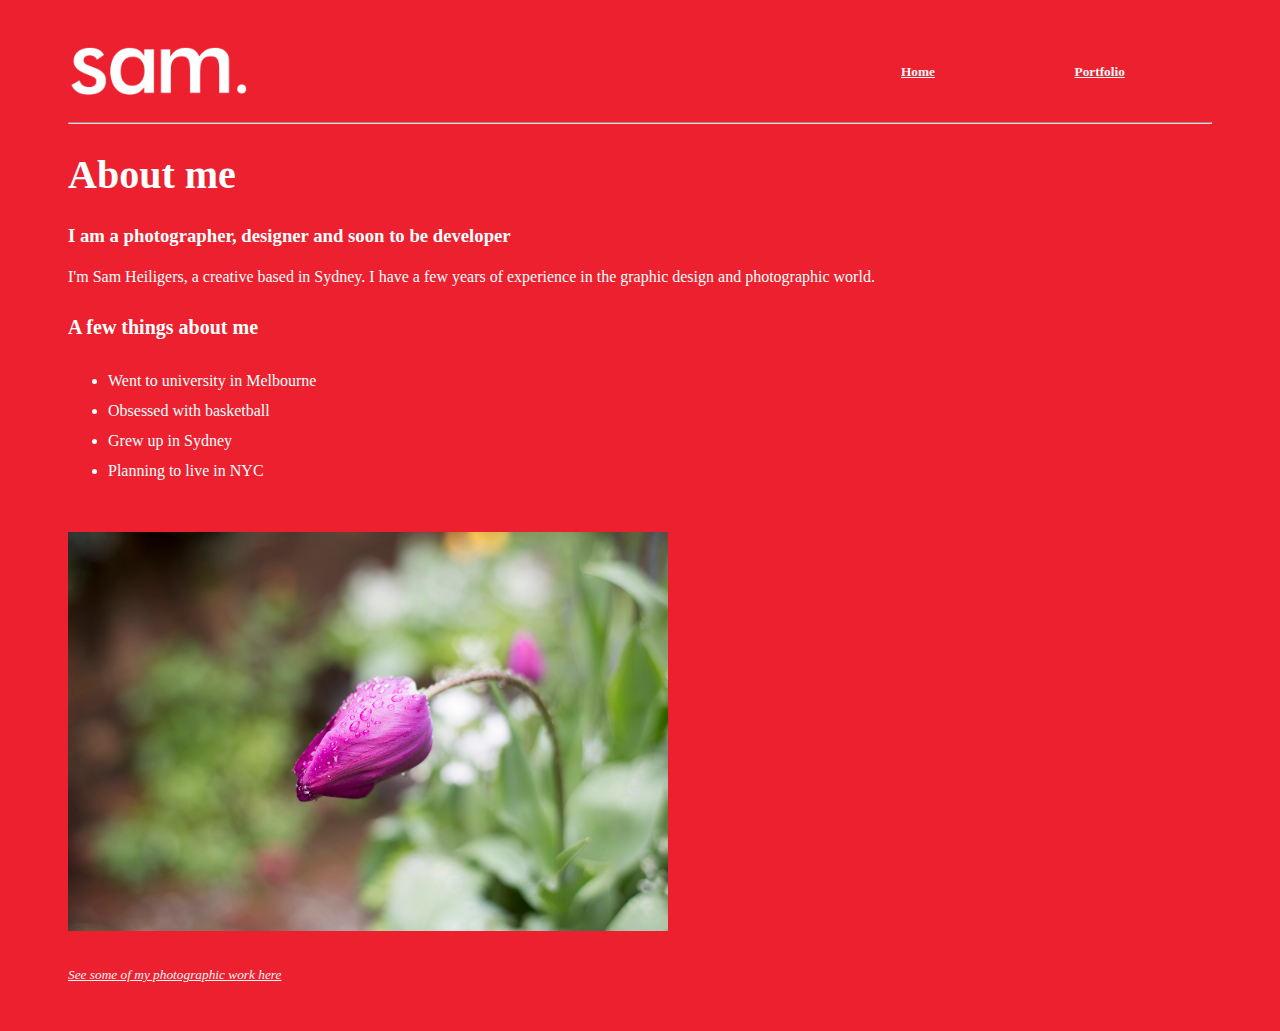
<file: Assignment/Completed/index.html>
<!DOCTYPE html>

<html>
	<head>
		<title>Sam heiligers</title>

		<link rel="icon" href="favicon.ico" type="image/x-icon"/>

		<link href="./style.css" rel="stylesheet"
	</head>
	<body>
		<table style="width:100%" valign="top">
			<tr>
				<th><img src="sam.png" width="200px"<th style="float:left;">
			</th>
				<nav>
					<th><p><a href="index.html">Home</a></P><th style="float:right;"></th>
					<th><p><a href="Portfolio.html">Portfolio</a></p><th style="float:right;"></th>	
				</nav>
			</th>
		</table>
		<hr>

		<h1>About me</h1>

		<h3>I am a photographer, designer and soon to be developer</h3>

		<p>I'm Sam Heiligers, a creative based in Sydney. I have a few years of experience in the graphic design and photographic world.</P>

		<h4>A few things about me</h4>

		<ul>
			<li>Went to university in Melbourne</li>
			<li>Obsessed with basketball</li>
			<li>Grew up in Sydney</li>
			<li>Planning to live in NYC</li>
		</ul>

		<img src="samheiligers.jpg" alt="Tulip by Samuel Heiligers" Width="600px" Vspace="30" padding-bottom="30px">

		<div>

		<em><a href="http://www.heiligers-photography.com">See some of my photographic work here</a></em>

	
	</body>
</html>
</file>
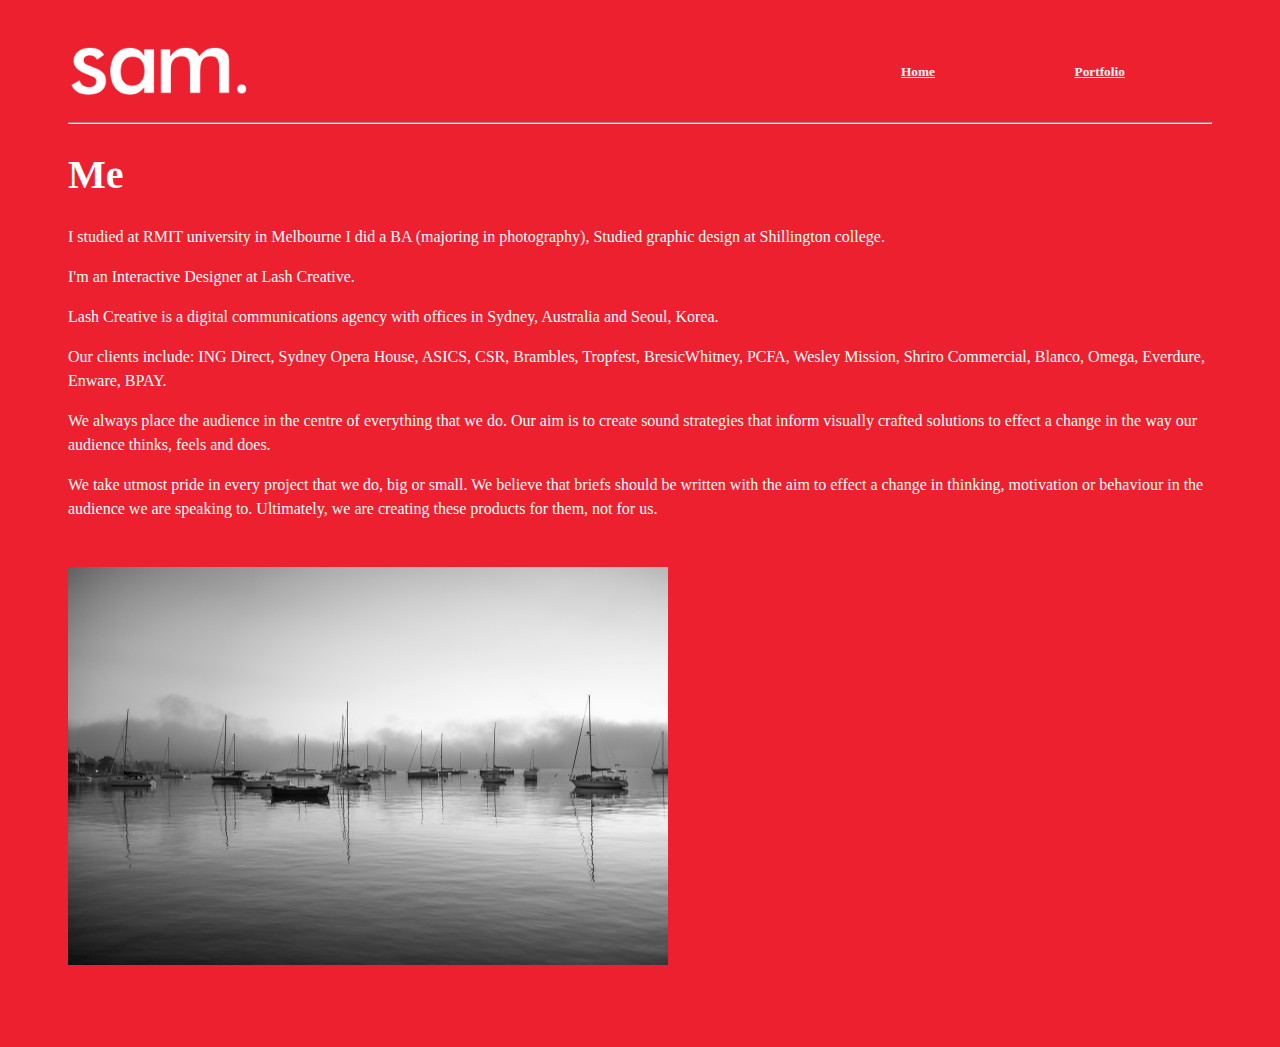
<file: Assignment/Completed/portfolio.html>
<!DOCTYPE html>

<html>
	<head>
		<title>Sam Heiligers</title>

		<link rel="icon" href="favicon.ico" type="image/x-icon"/>

		<link href="./style.css" rel="stylesheet"
	</head>
	<body>
		<table style="width:100%" valign="top">
			<tr>
				<th><img src="sam.png" width="200px"<th style="float:left;">
			</th>
				<nav>
				<th><p><a href="index.html">Home</a></P><th style="float:right;"></th>
				<th><p><a href="Portfolio.html">Portfolio</a></p><th style="float:right;"></th>	
				</nav>
			</th>
		</table>
		<hr>
		<h1>Me</h1>
				
		<p>I studied at RMIT university in Melbourne I did a BA (majoring in photography), Studied graphic design at Shillington college.</p>

		<p>I'm an Interactive Designer at Lash Creative.

		<p>Lash Creative is a digital communications agency with offices in Sydney, Australia and Seoul, Korea.</p>

		<p>Our clients include: ING Direct, Sydney Opera House, ASICS, CSR, Brambles, Tropfest, BresicWhitney, PCFA, Wesley Mission, Shriro Commercial, Blanco, Omega, Everdure, Enware, BPAY.</p>

		<p>We always place the audience in the centre of everything that we do. Our aim is to create sound strategies that inform visually crafted solutions to effect a change in the way our audience thinks, feels and does.</P>

		<p>We take utmost pride in every project that we do, big or small. We believe that briefs should be written with the aim to effect a change in thinking, motivation or behaviour in the audience we are speaking to. Ultimately, we are creating these products for them, not for us.</P>

		<img src="myimage.JPG" alt="Sydney harbour by Samuel Heiligers" Width="600px" Vspace="30" />

	</body>
</html>
</file>
<file: Assignment/Completed/style.css>
body{
	padding-top: 20px;
	padding-left: 60px;
	padding-right: 60px;
	padding-bottom: 40px;
	background-color: #ec202e;
	font-family: futura;
}

hr{
	opacity: 0.8;
	color: white;
	border-top: px 1solid white;
    border-bottom: 1px solid white;
}

h1{ font-size: 40px;
	color: white;
}

h3{
	color: white;
}

p{
	line-height: 24PX;
	color: white;
}

h4{ font-size: 20px;
	color: white;
}

ul{
	line-height: 30PX;
	color: white;
}

em{
	colour: white;
	opacity: 1;
}

a{
	color: #f5f5f5;
	font-size: 10pt
}
</file>
